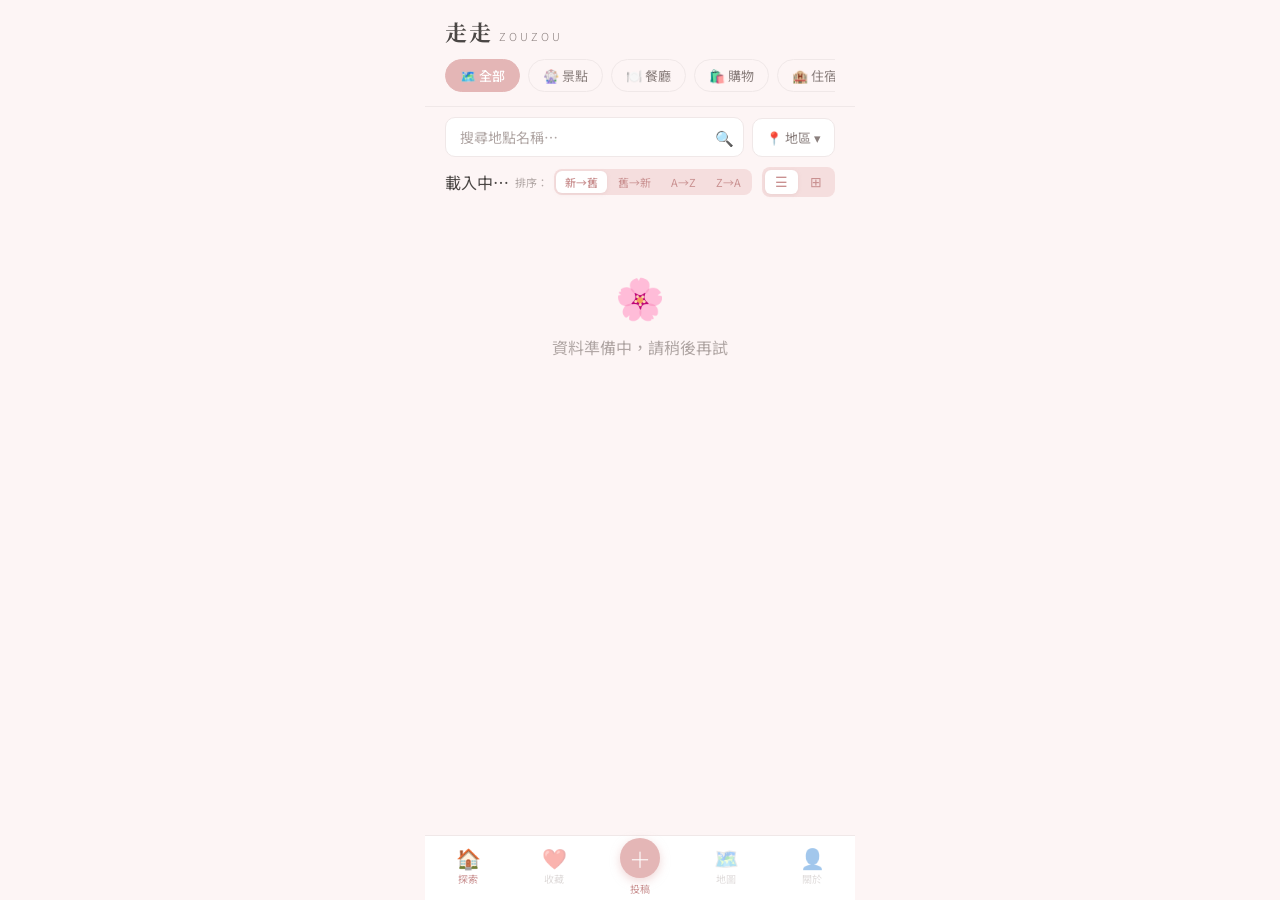
<file: index.html>
<!DOCTYPE html>
<html lang="zh-Hant">
<head>
<meta charset="UTF-8">
<meta name="viewport" content="width=device-width, initial-scale=1.0">
<title>走走 ZOUZOU</title>
<link rel="manifest" href="manifest.json">
<link rel="apple-touch-icon" href="icon-512.png">
<link rel="icon" href="data:image/svg+xml,<svg xmlns='http://www.w3.org/2000/svg' viewBox='0 0 100 100'><text y='.9em' font-size='90'>👣</text></svg>">
<meta name="apple-mobile-web-app-capable" content="yes">
<meta name="apple-mobile-web-app-status-bar-style" content="default">
<meta name="apple-mobile-web-app-title" content="走走">
<meta name="theme-color" content="#FDF5F5">
<link rel="manifest" href="manifest.json">
<link rel="icon" type="image/png" href="favicon.png">
<meta name="apple-mobile-web-app-capable" content="yes">
<meta name="apple-mobile-web-app-status-bar-style" content="default">
<meta name="apple-mobile-web-app-title" content="走走">
<link rel="apple-touch-icon" href="icon-192.png">
<meta name="theme-color" content="#E4B6B6">
<link href="https://fonts.googleapis.com/css2?family=Noto+Serif+TC:wght@400;600;700&family=Noto+Sans+TC:wght@300;400;500&display=swap" rel="stylesheet">
<style>
  :root {
    --bg: #FDF5F5;
    --card: #FFFFFF;
    --primary: #E4B6B6;
    --primary-dark: #C99090;
    --primary-light: #F5DEDE;
    --text: #4A4644;
    --text-light: #8A7F7D;
    --text-xs: #B0A6A4;
    --border: #F0E8E8;
    --shadow: 0 2px 12px rgba(180,140,140,0.10);
    --shadow-hover: 0 6px 24px rgba(180,140,140,0.18);
    --radius: 16px;
    --radius-sm: 10px;
  }
  * { box-sizing: border-box; margin: 0; padding: 0; }
  body {
    font-family: 'Noto Sans TC', sans-serif;
    background: var(--bg); color: var(--text);
    min-height: 100vh; max-width: 430px; margin: 0 auto;
  }

  /* HEADER */
  .header {
    background: var(--bg); padding: 16px 20px 10px;
    position: sticky; top: 0; z-index: 100;
    border-bottom: 1px solid var(--border);
  }
  .header-top { display: flex; align-items: center; justify-content: space-between; margin-bottom: 12px; }
  .logo { display: flex; align-items: baseline; gap: 6px; }
  .logo-zh { font-family: 'Noto Serif TC', serif; font-size: 22px; font-weight: 700; letter-spacing: 2px; }
  .logo-en { font-size: 11px; font-weight: 300; color: var(--text-light); letter-spacing: 3px; }
  .icon-btn {
    width: 36px; height: 36px; border-radius: 50%; border: none;
    background: var(--primary-light); color: var(--primary-dark);
    font-size: 16px; cursor: pointer; display: flex; align-items: center; justify-content: center;
    transition: background 0.2s;
  }
  .icon-btn:hover { background: var(--primary); }
  .cat-scroll { display: flex; gap: 8px; overflow-x: auto; padding-bottom: 4px; scrollbar-width: none; }
  .cat-scroll::-webkit-scrollbar { display: none; }
  .cat-tab {
    flex-shrink: 0; padding: 6px 14px; border-radius: 20px;
    border: 1.5px solid var(--border); background: transparent;
    font-family: 'Noto Sans TC', sans-serif; font-size: 13px;
    color: var(--text-light); cursor: pointer; transition: all 0.2s; white-space: nowrap;
  }
  .cat-tab.active { background: var(--primary); border-color: var(--primary); color: white; font-weight: 500; }
  .cat-tab:hover:not(.active) { border-color: var(--primary); color: var(--primary-dark); }

  /* SEARCH */
  .search-bar { display: flex; gap: 8px; padding: 10px 20px; align-items: center; }
  .search-wrap { flex: 1; position: relative; }
  .search-wrap input {
    width: 100%; padding: 9px 36px 9px 14px;
    border-radius: var(--radius-sm); border: 1.5px solid var(--border);
    background: white; font-family: 'Noto Sans TC', sans-serif;
    font-size: 14px; color: var(--text); outline: none; transition: border-color 0.2s;
  }
  .search-wrap input:focus { border-color: var(--primary); }
  .search-wrap input::placeholder { color: var(--text-xs); }
  .search-icon { position: absolute; right: 10px; top: 50%; transform: translateY(-50%); color: var(--text-xs); font-size: 15px; pointer-events: none; }
  .region-btn {
    flex-shrink: 0; padding: 9px 13px; border-radius: var(--radius-sm);
    border: 1.5px solid var(--border); background: white;
    font-size: 13px; color: var(--text-light); cursor: pointer; white-space: nowrap;
    font-family: 'Noto Sans TC', sans-serif; transition: all 0.2s;
  }
  .region-btn:hover, .region-btn.selected { border-color: var(--primary); color: var(--primary-dark); }

  /* VIEW TOGGLE */
  .view-bar { display: flex; justify-content: space-between; align-items: center; padding: 0 20px 10px; }
  .sort-btns { display: flex; background: var(--primary-light); border-radius: 8px; padding: 2px; gap: 2px; }
  .sort-btn { padding: 3px 9px; border-radius: 6px; border: none; background: transparent; font-size: 11px; cursor: pointer; color: var(--primary-dark); font-family: 'Noto Sans TC', sans-serif; transition: all 0.2s; }
  .sort-btn.active { background: white; box-shadow: 0 1px 4px rgba(180,140,140,0.15); font-weight: 500; }
  .toggle-btns { display: flex; background: var(--primary-light); border-radius: 8px; padding: 3px; gap: 2px; }
  .toggle-btn { padding: 4px 10px; border-radius: 6px; border: none; background: transparent; font-size: 14px; cursor: pointer; color: var(--primary-dark); transition: all 0.2s; }
  .toggle-btn.active { background: white; box-shadow: 0 1px 4px rgba(180,140,140,0.15); }

  /* CONTENT */
  .content { padding: 0 16px 100px; }

  /* LIST MODE */
  .list-view { display: flex; flex-direction: column; gap: 10px; }
  .list-item {
    display: flex; align-items: center; gap: 12px;
    background: white; border-radius: var(--radius);
    padding: 14px 16px; box-shadow: var(--shadow);
    cursor: pointer; transition: box-shadow 0.2s, transform 0.15s;
    animation: fadeUp 0.3s ease both;
  }
  .list-item:hover { box-shadow: var(--shadow-hover); transform: translateY(-1px); }
  .list-emoji { width: 48px; height: 48px; border-radius: 12px; background: var(--bg); display: flex; align-items: center; justify-content: center; font-size: 26px; flex-shrink: 0; }
  .list-info { flex: 1; min-width: 0; }
  .list-name { font-family: 'Noto Serif TC', serif; font-size: 15px; font-weight: 600; margin-bottom: 4px; white-space: nowrap; overflow: hidden; text-overflow: ellipsis; }
  .list-meta { display: flex; gap: 6px; align-items: center; flex-wrap: wrap; }
  .region-tag { font-size: 11px; color: var(--primary-dark); background: var(--primary-light); padding: 2px 8px; border-radius: 20px; }
  .type-tag { font-size: 11px; color: var(--text-light); }
  .list-arrow { color: var(--text-xs); font-size: 18px; flex-shrink: 0; }

  /* CARD MODE */
  .card-view { display: grid; grid-template-columns: 1fr 1fr; gap: 10px; }
  .card-item {
    background: white; border-radius: var(--radius); overflow: hidden;
    box-shadow: var(--shadow); cursor: pointer;
    transition: box-shadow 0.2s, transform 0.15s;
    animation: fadeUp 0.3s ease both;
  }
  .card-item:hover { box-shadow: var(--shadow-hover); transform: translateY(-2px); }
  .card-img-wrap {
    width: 100%; aspect-ratio: 4/3; background: var(--primary-light);
    display: flex; align-items: center; justify-content: center;
    font-size: 36px; overflow: hidden;
  }
  .card-img-wrap img { width: 100%; height: 100%; object-fit: cover; display: block; }
  .card-body { padding: 10px 12px 12px; }
  .card-name { font-family: 'Noto Serif TC', serif; font-size: 14px; font-weight: 600; margin-bottom: 6px; line-height: 1.4; }
  .card-tags { display: flex; gap: 4px; flex-wrap: wrap; }
  .card-region-tag { font-size: 10px; color: var(--primary-dark); background: var(--primary-light); padding: 2px 7px; border-radius: 10px; }
  .card-tag { font-size: 10px; color: var(--text-light); background: var(--bg); padding: 2px 7px; border-radius: 10px; }

  /* DETAIL PAGE - 全頁面取代 modal */
  .detail-page {
    position: fixed; top: 0; left: 0; right: 0; bottom: 0;
    background: var(--bg);
    z-index: 200; overflow-y: auto; overflow-x: hidden;
    transform: translateX(100%);
    transition: transform 0.32s cubic-bezier(.4,0,.2,1);
    width: 100%;
  }
  .detail-page.open { transform: translateX(0); }

  .detail-back {
    position: sticky; top: 0; z-index: 10;
    padding: 12px 16px;
    background: var(--bg);
    display: flex; align-items: center; justify-content: space-between;
  }
  .detail-back button {
    background: none; border: none; cursor: pointer;
    font-family: 'Noto Sans TC', sans-serif;
    font-size: 14px; color: var(--text-light);
    display: flex; align-items: center; gap: 4px;
    padding: 6px 10px; border-radius: 20px;
    transition: background 0.2s;
  }
  .detail-back button:hover { background: var(--primary-light); }

  /* 照片：4:3，contain，無圖片時淺色底 */
  .detail-photo {
    width: 100%; aspect-ratio: 4/3;
    display: flex; align-items: center; justify-content: center;
    overflow: hidden; background: var(--bg);
    font-size: 64px;
  }
  .detail-photo.no-image {
    background: var(--primary-light); /* emoji時用淺粉底 */
  }
  .detail-photo img { width: 100%; height: 100%; object-fit: contain; display: block; }

  .detail-body { padding: 18px 20px 100px; }
  .detail-header { display: flex; justify-content: space-between; align-items: flex-start; margin-bottom: 12px; }
  .detail-title { font-family: 'Noto Serif TC', serif; font-size: 22px; font-weight: 700; flex: 1; margin-right: 8px; line-height: 1.3; }
  .detail-region { font-size: 12px; color: var(--primary-dark); background: var(--primary-light); padding: 4px 10px; border-radius: 20px; flex-shrink: 0; margin-top: 4px; white-space: nowrap; }
  .detail-tags { display: flex; gap: 6px; flex-wrap: wrap; margin-bottom: 14px; }
  .detail-tag { font-size: 12px; color: var(--text-light); background: white; padding: 5px 12px; border-radius: 20px; border: 1px solid var(--border); }
  .detail-desc { font-size: 14px; line-height: 1.8; color: var(--text-light); margin-bottom: 14px; }
  .detail-note {
    background: #FFF8F0; border-left: 3px solid var(--primary);
    padding: 10px 14px; border-radius: 0 8px 8px 0;
    font-size: 13px; color: var(--text); line-height: 1.8; margin-bottom: 16px;
  }
  .detail-note-label { font-weight: 500; color: var(--primary-dark); margin-bottom: 3px; font-size: 12px; }
  .detail-info { margin-bottom: 18px; }
  .detail-info-row { display: flex; gap: 10px; align-items: flex-start; padding: 10px 0; border-bottom: 1px solid var(--border); font-size: 14px; }
  .detail-info-row:last-child { border-bottom: none; }
  .detail-info-icon { color: var(--primary); flex-shrink: 0; width: 20px; text-align: center; font-size: 16px; }
  .detail-info-text { color: var(--text-light); line-height: 1.6; word-break: break-all; }
  .detail-info-text a { color: var(--primary-dark); text-decoration: none; }
  .detail-actions { display: flex; gap: 8px; }

  .btn-nav {
    flex: 1; padding: 13px; background: var(--primary); color: white;
    border: none; border-radius: var(--radius-sm);
    font-family: 'Noto Sans TC', sans-serif; font-size: 14px; font-weight: 500;
    cursor: pointer; transition: background 0.2s;
  }
  .btn-nav:hover { background: var(--primary-dark); }
  .btn-outline {
    padding: 13px 16px; background: white; color: var(--primary-dark);
    border: 1.5px solid var(--primary-light); border-radius: var(--radius-sm);
    font-family: 'Noto Sans TC', sans-serif; font-size: 14px;
    cursor: pointer; transition: all 0.2s; white-space: nowrap;
  }
  .btn-outline:hover { background: var(--primary-light); }

  /* 收藏按鈕 */
  .fav-btn {
    width: 36px; height: 36px; border-radius: 50%; border: none;
    background: white; border: 1.5px solid var(--border);
    font-size: 18px; cursor: pointer; display: flex; align-items: center; justify-content: center;
    transition: all 0.2s; flex-shrink: 0;
  }
  .fav-btn.active { background: var(--primary-light); border-color: var(--primary); }
  .fav-btn:hover { border-color: var(--primary); }

  /* 收藏頁 */
  .fav-page { padding: 16px 16px 100px; display: none; }
  .fav-page.show { display: block; }
  .fav-page-title {
    font-family: 'Noto Serif TC', serif; font-size: 18px; font-weight: 700;
    margin-bottom: 16px; padding: 4px 4px 12px;
    border-bottom: 1px solid var(--border);
  }
  .fav-empty { text-align: center; padding: 60px 20px; color: var(--text-xs); }
  .fav-empty-emoji { font-size: 36px; margin-bottom: 10px; }

  /* 列表卡片上的收藏心 */
  .list-fav-heart {
    font-size: 16px; flex-shrink: 0; cursor: pointer;
    color: var(--border); transition: color 0.2s; padding: 4px;
  }
  .list-fav-heart.active { color: var(--primary); }
  .dropdown-wrap { position: relative; }
  .region-dropdown {
    position: absolute; top: calc(100% + 6px); right: 0;
    background: white; border-radius: var(--radius);
    box-shadow: var(--shadow-hover); padding: 12px;
    display: none; grid-template-columns: repeat(3,1fr); gap: 6px;
    z-index: 300; width: 220px;
  }
  .region-dropdown.open { display: grid; }
  .region-option {
    padding: 7px 4px; border-radius: 8px; border: none;
    background: var(--bg); font-size: 13px; color: var(--text);
    cursor: pointer; text-align: center; transition: all 0.15s;
    font-family: 'Noto Sans TC', sans-serif;
  }
  .region-option:hover, .region-option.active { background: var(--primary-light); color: var(--primary-dark); }
  .region-option.all-opt { grid-column: span 3; background: var(--primary-light); color: var(--primary-dark); font-weight: 500; }

  /* SUBMIT MODAL */
  .submit-overlay {
    position: fixed; inset: 0; background: rgba(74,70,68,0.4); backdrop-filter: blur(4px);
    z-index: 400; display: flex; align-items: flex-end;
    opacity: 0; pointer-events: none; transition: opacity 0.3s;
  }
  .submit-overlay.open { opacity: 1; pointer-events: all; }
  .submit-modal {
    background: white; border-radius: 24px 24px 0 0;
    width: 100%; max-width: 430px; padding: 0 20px 40px;
    transform: translateY(100%); transition: transform 0.35s cubic-bezier(.4,0,.2,1);
    max-height: 85vh; overflow-y: auto;
  }
  .submit-overlay.open .submit-modal { transform: translateY(0); }
  .submit-handle { width: 36px; height: 4px; background: var(--border); border-radius: 2px; margin: 12px auto 16px; }
  .submit-title { font-family: 'Noto Serif TC', serif; font-size: 18px; font-weight: 700; margin-bottom: 4px; }
  .submit-subtitle { font-size: 12px; color: var(--text-light); margin-bottom: 20px; }
  .form-group { margin-bottom: 14px; }
  .form-label { font-size: 12px; color: var(--text-light); margin-bottom: 5px; display: block; }
  .form-input, .form-select, .form-textarea {
    width: 100%; padding: 10px 14px; border: 1.5px solid var(--border);
    border-radius: var(--radius-sm); font-family: 'Noto Sans TC', sans-serif;
    font-size: 14px; color: var(--text); background: var(--bg); outline: none; transition: border-color 0.2s;
  }
  .form-input:focus, .form-select:focus, .form-textarea:focus { border-color: var(--primary); }
  .form-textarea { resize: vertical; min-height: 70px; }
  .form-row { display: grid; grid-template-columns: 1fr 1fr; gap: 10px; }
  .form-hint { font-size: 11px; color: var(--text-xs); margin-top: 4px; }
  .btn-submit {
    width: 100%; padding: 13px; background: var(--primary); color: white; border: none;
    border-radius: var(--radius-sm); font-family: 'Noto Sans TC', sans-serif;
    font-size: 15px; font-weight: 500; cursor: pointer; transition: background 0.2s; margin-top: 6px;
  }
  .btn-submit:hover { background: var(--primary-dark); }
  .btn-submit:disabled { background: var(--text-xs); cursor: not-allowed; }

  /* LOADING */
  .loading { text-align: center; padding: 60px 20px; color: var(--text-xs); }
  .loading-spinner { font-size: 32px; animation: spin 1s linear infinite; display: inline-block; }
  @keyframes spin { to { transform: rotate(360deg); } }

  /* EMPTY */
  .empty { text-align: center; padding: 60px 20px; color: var(--text-xs); }
  .empty-emoji { font-size: 40px; margin-bottom: 10px; }

  /* BOTTOM NAV */
  .bottom-nav {
    position: fixed; bottom: 0; left: 50%; transform: translateX(-50%);
    width: 100%; max-width: 430px; background: white;
    border-top: 1px solid var(--border);
    display: flex; padding: 8px 0 env(safe-area-inset-bottom, 8px); z-index: 150;
  }
  .nav-item {
    flex: 1; display: flex; flex-direction: column; align-items: center; gap: 3px;
    padding: 4px 0; cursor: pointer; border: none; background: transparent;
    color: var(--text-xs); font-size: 10px; font-family: 'Noto Sans TC', sans-serif;
    transition: color 0.2s;
  }
  .nav-item { opacity: 0.4; }
  .nav-item.active { color: var(--primary-dark); opacity: 1; }
  .nav-item.submit-nav { opacity: 1; } /* 投稿按鈕常駐顯示 */
  .nav-icon { font-size: 20px; line-height: 1; }
  .nav-item.submit-nav .nav-icon {
    background: var(--primary); color: white;
    width: 40px; height: 40px; border-radius: 50%;
    display: flex; align-items: center; justify-content: center;
    font-size: 22px; font-weight: 300;
    box-shadow: 0 3px 10px rgba(228,182,182,0.55);
    margin-top: -10px;
  }
  .nav-item.submit-nav { color: var(--primary-dark); }

  /* ABOUT PAGE */
  .about-page { padding: 24px 20px 100px; display: none; }
  .about-page.show { display: block; }
  .about-logo { text-align: center; margin-bottom: 24px; }
  .about-logo .big-logo { font-family: 'Noto Serif TC', serif; font-size: 36px; font-weight: 700; letter-spacing: 4px; }
  .about-logo .big-en { font-size: 13px; letter-spacing: 5px; color: var(--text-light); margin-top: 2px; }
  .about-version { display: inline-block; background: var(--primary-light); color: var(--primary-dark); font-size: 11px; padding: 3px 10px; border-radius: 20px; margin-top: 8px; }
  .about-section { background: white; border-radius: var(--radius); padding: 16px; margin-bottom: 12px; box-shadow: var(--shadow); }
  .about-section-title { font-weight: 600; font-size: 14px; margin-bottom: 8px; color: var(--text); }
  .about-section p { font-size: 13px; color: var(--text-light); line-height: 1.8; }
  .about-intro { background: transparent; box-shadow: none; padding: 0 4px 4px; border: none; }
  .about-intro p { font-size: 12px; color: var(--text-xs); line-height: 1.9; margin-bottom: 0; white-space: nowrap; overflow: hidden; text-overflow: ellipsis; }
  .about-intro p:last-child { margin-bottom: 0; }

  /* ANIMATIONS */
  @keyframes fadeUp { from { opacity: 0; transform: translateY(12px); } to { opacity: 1; transform: translateY(0); } }
  .list-item:nth-child(1){animation-delay:.03s}.list-item:nth-child(2){animation-delay:.07s}
  .list-item:nth-child(3){animation-delay:.11s}.list-item:nth-child(4){animation-delay:.15s}
  .list-item:nth-child(5){animation-delay:.19s}.list-item:nth-child(6){animation-delay:.23s}
  .card-item:nth-child(1){animation-delay:.03s}.card-item:nth-child(2){animation-delay:.07s}
  .card-item:nth-child(3){animation-delay:.11s}.card-item:nth-child(4){animation-delay:.15s}
  .card-item:nth-child(5){animation-delay:.19s}.card-item:nth-child(6){animation-delay:.23s}

  /* toast */
  .toast {
    position: fixed; bottom: 90px; left: 50%; transform: translateX(-50%) translateY(20px);
    background: var(--text); color: white; padding: 10px 20px; border-radius: 20px;
    font-size: 13px; z-index: 500; opacity: 0; transition: all 0.3s; pointer-events: none; white-space: nowrap;
  }
  .toast.show { opacity: 1; transform: translateX(-50%) translateY(0); }
</style>
</head>
<body>

<!-- ══ CONFIG ══════════════════════════════════════════════════════ -->
<script>
  // ★ 請填入你的設定
  const SHEET_ID = '1aKIQ0zshgJr3PQObU6ulKaSjX-NdwerYacrzs6Ku3LY';
  const SHEET_NAME = '走走_親子友善地標清單';  // 正式資料分頁名稱

  // ★ Google Forms 投稿表單網址（建好後貼在這裡）
  const SUBMIT_FORM_URL = 'https://docs.google.com/forms/d/1eM3H_EOUjevBcKBK2BinA1ZXA5YjCwEfK7uqXCeTvVE/viewform';
</script>
<!-- ══════════════════════════════════════════════════════════════ -->

<!-- HEADER -->
<header class="header">
  <div class="header-top">
    <div class="logo">
      <span class="logo-zh">走走</span>
      <span class="logo-en">ZOUZOU</span>
    </div>

  </div>
  <div class="cat-scroll" id="catScroll">
    <button class="cat-tab active" data-cat="全部">🗺️ 全部</button>
    <button class="cat-tab" data-cat="景點">🎡 景點</button>
    <button class="cat-tab" data-cat="餐廳">🍽️ 餐廳</button>
    <button class="cat-tab" data-cat="購物">🛍️ 購物</button>
    <button class="cat-tab" data-cat="住宿">🏨 住宿</button>
  </div>
</header>

<!-- SEARCH BAR -->
<div class="search-bar" id="searchBar">
  <div class="search-wrap">
    <input type="text" id="searchInput" placeholder="搜尋地點名稱…">
    <span class="search-icon">🔍</span>
  </div>
  <div class="dropdown-wrap">
    <button class="region-btn" id="regionBtn">📍 地區 ▾</button>
    <div class="region-dropdown" id="regionDropdown">
      <button class="region-option all-opt" data-region="全部">全部地區</button>
      <button class="region-option" data-region="台北">台北</button>
      <button class="region-option" data-region="新北">新北</button>
      <button class="region-option" data-region="基隆">基隆</button>
      <button class="region-option" data-region="桃園">桃園</button>
      <button class="region-option" data-region="新竹">新竹</button>
      <button class="region-option" data-region="苗栗">苗栗</button>
      <button class="region-option" data-region="台中">台中</button>
      <button class="region-option" data-region="彰化">彰化</button>
      <button class="region-option" data-region="南投">南投</button>
      <button class="region-option" data-region="雲林">雲林</button>
      <button class="region-option" data-region="嘉義">嘉義</button>
      <button class="region-option" data-region="台南">台南</button>
      <button class="region-option" data-region="高雄">高雄</button>
      <button class="region-option" data-region="屏東">屏東</button>
      <button class="region-option" data-region="台東">台東</button>
      <button class="region-option" data-region="花蓮">花蓮</button>
      <button class="region-option" data-region="宜蘭">宜蘭</button>
    </div>
  </div>
</div>

<!-- VIEW BAR -->
<div class="view-bar" id="viewBar">
  <div style="display:flex; align-items:center; gap:6px;">
    <span class="result-count" id="resultCount">載入中…</span>
    <span style="font-size:11px;color:var(--text-xs);">排序：</span>
    <div class="sort-btns">
      <button class="sort-btn active" id="sortNew" onclick="setSort('new')">新→舊</button>
      <button class="sort-btn" id="sortOld" onclick="setSort('old')">舊→新</button>
      <button class="sort-btn" id="sortNameAZ" onclick="setSort('nameAZ')">A→Z</button>
      <button class="sort-btn" id="sortNameZA" onclick="setSort('nameZA')">Z→A</button>
    </div>
  </div>
  <div class="toggle-btns">
    <button class="toggle-btn active" id="listToggle" onclick="setView('list')">☰</button>
    <button class="toggle-btn" id="cardToggle" onclick="setView('card')">⊞</button>
  </div>
</div>

<!-- MAIN CONTENT -->
<div id="mainContent">
  <div class="content" id="content">
    <div class="loading"><div class="loading-spinner">🌸</div><div style="margin-top:12px;font-size:13px;">資料載入中…</div></div>
  </div>
</div>

<!-- ABOUT PAGE -->
<div class="about-page" id="aboutPage">
  <div class="about-logo">
    <div class="big-logo">走走</div>
    <div class="big-en">ZOUZOU</div>
    <div class="about-version">v1.0 · 2026-04-21</div>
  </div>
  <div class="about-section about-intro">
    <p style="font-size:14px; font-weight:600; color:var(--text); white-space:normal; text-align:center; margin-bottom:8px;">走走 ZOUZOU｜你的育兒好去處</p>
    <p style="text-align:center; white-space:normal;">不定期更新全台親子好去處</p>
    <p style="text-align:center; white-space:normal;">設施資訊一手掌握，一鍵導航直達</p>
    <p style="text-align:center; white-space:normal;">讓每一次出門，都多一點陪伴時間❤️</p>
  </div>
  <div class="about-section">
    <div class="about-section-title">📖 使用說明</div>
    <p>上方可依「類別」或「地區」篩選地點，也可以直接輸入名稱搜尋。找到喜歡的地方，點進去就能看詳細資訊，或一鍵開啟地圖導航 🧭</p>
    <p style="margin-top:8px;">右上角的 ☰ 和 ⊞ 可以切換列表或卡片的顯示方式，依個人喜好選擇就好！</p>
  </div>
  <div class="about-section">
    <div class="about-section-title">✏️ 投稿地點</div>
    <p>去過什麼好地方想分享嗎？點下方「＋」按鈕，填寫基本資訊送出，審核後會盡快上架！</p>
  </div>
  <div style="text-align:center; padding: 16px 0 0; font-size: 12px; color: var(--text-xs);">
    持續更新中 · v1.0 · 2026-04-21
  </div>
</div>

<!-- DETAIL PAGE -->
<div class="detail-page" id="detailPage">
  <div class="detail-back">
    <button onclick="closeDetail()">‹ 返回列表</button>
    <button class="fav-btn" id="detailFavBtn" onclick="toggleFavFromDetail()">🤍</button>
  </div>
  <div class="detail-photo" id="detailPhoto">📍</div>
  <div class="detail-body">
    <div class="detail-header">
      <div class="detail-title" id="detailTitle"></div>
      <div class="detail-region" id="detailRegion"></div>
    </div>
    <div class="detail-tags" id="detailTags"></div>
    <div class="detail-desc" id="detailDesc"></div>
    <div class="detail-note" id="detailNote" style="display:none">
      <div class="detail-note-label">⭐️ 私房提醒</div>
      <div id="detailNoteText"></div>
    </div>
    <div class="detail-info" id="detailInfo"></div>
    <div class="detail-actions" id="detailActions"></div>
  </div>
</div>

<!-- FAV PAGE -->
<div class="fav-page" id="favPage">
  <div class="fav-page-title">🤍 我的收藏</div>
  <div id="favContent"></div>
</div>

<!-- SUBMIT MODAL -->
<div class="submit-overlay" id="submitOverlay">
  <div class="submit-modal">
    <div class="submit-handle"></div>
    <div class="submit-title">✏️ 投稿地點</div>
    <div class="submit-subtitle">發現好去處？分享給大家，Yui 審核後會上架 🙌</div>

    <div class="form-row">
      <div class="form-group">
        <label class="form-label">類別 *</label>
        <select class="form-select" id="f_cat">
          <option value="">請選擇</option>
          <option>景點</option><option>餐廳</option><option>購物</option><option>住宿</option>
        </select>
      </div>
      <div class="form-group">
        <label class="form-label">地區 *</label>
        <select class="form-select" id="f_region">
          <option value="">請選擇</option>
          <option>台北</option><option>新北</option><option>基隆</option><option>桃園</option>
          <option>新竹</option><option>苗栗</option><option>台中</option><option>彰化</option>
          <option>南投</option><option>雲林</option><option>嘉義</option><option>台南</option>
          <option>高雄</option><option>屏東</option><option>台東</option><option>花蓮</option><option>宜蘭</option>
        </select>
      </div>
    </div>

    <div class="form-group">
      <label class="form-label">地點名稱 *</label>
      <input class="form-input" type="text" id="f_name" placeholder="請輸入地點正式名稱">
    </div>

    <div class="form-group">
      <label class="form-label">Google Maps 連結 *</label>
      <input class="form-input" type="url" id="f_maps" placeholder="https://maps.app.goo.gl/…">
      <div class="form-hint">在 Google Maps 找到地點後，點「分享」複製連結</div>
    </div>

    <div class="form-group">
      <label class="form-label">簡介（選填）</label>
      <textarea class="form-textarea" id="f_desc" placeholder="描述一下這個地方的特色，50字以內～"></textarea>
    </div>

    <div class="form-group">
      <label class="form-label">你的暱稱（選填）</label>
      <input class="form-input" type="text" id="f_nick" placeholder="匿名也沒關係">
    </div>

    <button class="btn-submit" id="submitBtn" onclick="submitForm()">📨 送出投稿</button>
  </div>
</div>

<!-- BOTTOM NAV -->
<nav class="bottom-nav">
  <button class="nav-item active" data-tab="home" onclick="setTab('home', this)">
    <span class="nav-icon">🏠</span>探索
  </button>
  <button class="nav-item" data-tab="fav" onclick="setTab('fav', this)">
    <span class="nav-icon">❤️</span>收藏
  </button>
  <button class="nav-item submit-nav" onclick="openSubmit()">
    <span class="nav-icon">＋</span>投稿
  </button>
  <button class="nav-item" data-tab="map" onclick="setTab('map', this)">
    <span class="nav-icon">🗺️</span>地圖
  </button>
  <button class="nav-item" data-tab="about" onclick="showAbout()">
    <span class="nav-icon">👤</span>關於
  </button>
</nav>

<!-- TOAST -->
<div class="toast" id="toast"></div>

<script>
// ══ STATE ══════════════════════════════════════════════════════════
let allPlaces = [];
let currentView = 'list';
let currentCat = '全部';
let currentRegion = '全部';
let currentSort = 'new';
let currentDetail = null;

// ══ DATA FETCH FROM GOOGLE SHEETS ══════════════════════════════════
async function loadData() {
  try {
    const encodedSheet = encodeURIComponent(SHEET_NAME);
    const url = `https://docs.google.com/spreadsheets/d/${SHEET_ID}/gviz/tq?tqx=out:json&sheet=${encodedSheet}`;
    const res = await fetch(url);
    const text = await res.text();
    // Google 回傳的格式是 /*O_o*/ google.visualization.Query.setResponse({...})
    const json = JSON.parse(text.match(/google\.visualization\.Query\.setResponse\(([\s\S]*)\)/)[1]);
    const rows = json.table.rows;
    const cols = json.table.cols.map(c => c.label);

    // 用欄位名稱比對，不區分大小寫，支援有無時間戳記欄位
    const colMap = {};
    cols.forEach((label, i) => { colMap[label.toLowerCase()] = i; });
    console.log('Sheets 欄位：', cols); // 除錯用

    const getByName = (row, ...names) => {
      for (const n of names) {
        const idx = colMap[n.toLowerCase()];
        if (idx !== undefined && row.c[idx] && row.c[idx].v !== null && row.c[idx].v !== undefined) {
          return String(row.c[idx].v).trim();
        }
      }
      return '';
    };

    allPlaces = rows.map((row, i) => ({
      id: i,
      name:     getByName(row, 'name', '名稱'),
      emoji:    getByName(row, 'emoji', '表情符號') || '📍',
      category: getByName(row, 'category', '類別'),
      tags:     getByName(row, 'tags', '類型/特色標籤', '標籤'),
      area:     getByName(row, 'area', '地區'),
      address:  getByName(row, 'address', '地址'),
      phone:    getByName(row, 'phone', '電話'),
      mapsUrl:  getByName(row, 'mapsurl', 'mapsUrl', '導航連結'),
      website:  getByName(row, 'website', '官網連結'),
      hours:    getByName(row, 'hours', '營業時間'),
      image:    getByName(row, 'image', '圖片網址'),
      notes:    getByName(row, 'notes', '備註'),
      bookingUrl: getByName(row, 'bookingurl', 'bookingUrl', '訂位連結', '線上訂位'),
      createdAt: getByName(row, '時間戳記', 'timestamp', 'createdAt'),
    })).filter(p => p.name);

    renderList();
  } catch (e) {
    console.error(e);
    document.getElementById('content').innerHTML = `
      <div class="empty">
        <div class="empty-emoji">🌸</div>
        <div>資料準備中，請稍後再試</div>
      </div>`;
  }
}

// ══ FILTER & RENDER ════════════════════════════════════════════════
function getFiltered() {
  const q = document.getElementById('searchInput').value.trim().toLowerCase();
  let result = allPlaces.filter(p => {
    if (currentCat !== '全部' && p.category !== currentCat) return false;
    if (currentRegion !== '全部' && p.area !== currentRegion) return false;
    if (q && !p.name.toLowerCase().includes(q) && !p.tags.toLowerCase().includes(q)) return false;
    return true;
  });
  if (currentSort === 'new') {
    result = [...result].reverse(); // id 越大 = 越下面 = 越新
  } else if (currentSort === 'old') {
    // 保持原始順序（id 由小到大）
  } else if (currentSort === 'nameAZ') {
    result = [...result].sort((a, b) => a.name.localeCompare(b.name, 'zh-TW'));
  } else if (currentSort === 'nameZA') {
    result = [...result].sort((a, b) => b.name.localeCompare(a.name, 'zh-TW'));
  }
  return result;
}

function renderList() {
  const filtered = getFiltered();
  document.getElementById('resultCount').textContent = `共 ${filtered.length} 筆`;
  const el = document.getElementById('content');

  if (filtered.length === 0) {
    el.innerHTML = `<div class="empty"><div class="empty-emoji">🔍</div><div>找不到符合的地點</div></div>`;
    return;
  }

  if (currentView === 'list') {
    el.innerHTML = `<div class="list-view">${filtered.map(p => `
      <div class="list-item" onclick="openDetail(${p.id})">
        <div class="list-emoji">${p.emoji}</div>
        <div class="list-info">
          <div class="list-name">${p.name}</div>
          <div class="list-meta">
            <span class="region-tag">${p.area}</span>
            ${p.tags ? p.tags.split(/[,，、]/).map(t => t.trim()).filter(Boolean).map(t => `<span class="type-tag">${t}</span>`).join('') : ''}
          </div>
        </div>
        <div class="list-arrow">›</div>
      </div>`).join('')}</div>`;
  } else {
    el.innerHTML = `<div class="card-view">${filtered.map(p => `
      <div class="card-item" onclick="openDetail(${p.id})">
        <div class="card-img-wrap">
          ${p.image
            ? `<img src="${p.image}" alt="${p.name}" onerror="this.parentElement.innerHTML='${p.emoji}'">`
            : p.emoji}
        </div>
        <div class="card-body">
          <div class="card-name">${p.name}</div>
          <div class="card-tags">
            <span class="card-region-tag">${p.area}</span>
            ${p.category ? `<span class="card-tag">${p.category}</span>` : ''}
          </div>
        </div>
      </div>`).join('')}</div>`;
  }
}

// ══ DETAIL PAGE ════════════════════════════════════════════════════
function openDetail(id) {
  const p = allPlaces.find(x => x.id === id);
  if (!p) return;
  currentDetail = p;

  // 照片
  const photo = document.getElementById('detailPhoto');
  if (p.image) {
    photo.classList.remove('no-image');
    photo.innerHTML = `<img src="${p.image}" alt="${p.name}" onerror="this.parentElement.classList.add('no-image');this.parentElement.innerHTML='${p.emoji}'">`;
  } else {
    photo.classList.add('no-image');
    photo.innerHTML = p.emoji;
  }

  document.getElementById('detailTitle').textContent = p.name;
  document.getElementById('detailRegion').textContent = p.area;

  // 標籤
  const tagsEl = document.getElementById('detailTags');
  if (p.tags) {
    const tagList = p.tags.split(/[,，、]/).map(t => t.trim()).filter(Boolean);
    tagsEl.innerHTML = tagList.map(t => `<span class="detail-tag">${t}</span>`).join('');
  } else {
    tagsEl.innerHTML = '';
  }

  // 簡介
  const descEl = document.getElementById('detailDesc');
  if (p.notes && !p.address && !p.phone && !p.hours) {
    // 如果只有 notes 沒有其他資訊，notes 當簡介用
    descEl.textContent = '';
  } else {
    descEl.textContent = '';
  }
  // notes 欄在試算表裡同時當作「備註/私房提醒」
  if (p.notes) {
    document.getElementById('detailNote').style.display = '';
    document.getElementById('detailNoteText').textContent = p.notes;
  } else {
    document.getElementById('detailNote').style.display = 'none';
  }

  // 資訊列
  let info = '';
  if (p.address) info += `<div class="detail-info-row"><span class="detail-info-icon">📍</span><span class="detail-info-text">${p.address}</span></div>`;
  if (p.phone)   info += `<div class="detail-info-row"><span class="detail-info-icon">📞</span><span class="detail-info-text"><a href="tel:${p.phone}">${p.phone}</a></span></div>`;
  if (p.hours) {
    const hoursHtml = p.hours
      .replace(/\n/g, '<br>')
      .replace(/\s+(週|（|\()/g, '<br>$1')
      .replace(/\s{2,}/g, '<br>');
    info += `<div class="detail-info-row"><span class="detail-info-icon">🕐</span><span class="detail-info-text">${hoursHtml}</span></div>`;
  }
  // notes 移到資訊列最下面，支援換行
  if (p.notes) {
    const notesHtml = p.notes.replace(/\n/g, '<br>');
    info += `<div class="detail-info-row"><span class="detail-info-icon">⭐️</span><span class="detail-info-text" style="color:var(--text)">${notesHtml}</span></div>`;
  }
  document.getElementById('detailInfo').innerHTML = info;
  // 原本的 detailNote 區塊隱藏（改到資訊列了）
  document.getElementById('detailNote').style.display = 'none';

  // 按鈕
  let actions = '';
  if (p.mapsUrl)     actions += `<button class="btn-nav" onclick="window.open('${p.mapsUrl}','_blank')">🧭 導航前往</button>`;
  if (p.bookingUrl)  actions += `<button class="btn-outline" onclick="window.open('${p.bookingUrl}','_blank')">📅 線上訂位</button>`;
  if (p.website)     actions += `<button class="btn-outline" onclick="window.open('${p.website}','_blank')">🔗 官網</button>`;
  document.getElementById('detailActions').innerHTML = actions;

  document.getElementById('detailPage').dataset.from = 'list';
  document.getElementById('detailPage').classList.add('open');
  document.getElementById('detailPage').scrollTop = 0;
  updateDetailFavBtn(isFav(id));
}

function closeDetail() {
  const from = document.getElementById('detailPage').dataset.from;
  document.getElementById('detailPage').classList.remove('open');
  if (from === 'fav') renderFavPage();
}

// ══ FAVOURITES ═════════════════════════════════════════════════════
function getFavs() {
  try { return JSON.parse(localStorage.getItem('zouzou_favs') || '[]'); } catch { return []; }
}
function saveFavs(favs) {
  localStorage.setItem('zouzou_favs', JSON.stringify(favs));
}
function isFav(id) { return getFavs().includes(id); }
function toggleFav(id) {
  let favs = getFavs();
  if (favs.includes(id)) {
    favs = favs.filter(f => f !== id);
    showToast('已取消收藏');
  } else {
    favs.push(id);
    showToast('✅ 已加入收藏！');
  }
  saveFavs(favs);
  return favs.includes(id);
}

function toggleFavFromDetail() {
  if (!currentDetail) return;
  const isNowFav = toggleFav(currentDetail.id);
  updateDetailFavBtn(isNowFav);
  renderList(); // 更新列表上的心形
}

function updateDetailFavBtn(active) {
  const btn = document.getElementById('detailFavBtn');
  btn.textContent = active ? '❤️' : '🤍';
  btn.classList.toggle('active', active);
}

function renderFavPage() {
  const favIds = getFavs();
  const el = document.getElementById('favContent');
  if (favIds.length === 0) {
    el.innerHTML = `<div class="fav-empty"><div class="fav-empty-emoji">🤍</div><div>還沒有收藏的地點</div><div style="font-size:11px;margin-top:6px;">在地點詳細頁點右上角的心形加入收藏</div></div>`;
    return;
  }
  const favPlaces = favIds.map(id => allPlaces.find(p => p.id === id)).filter(Boolean);
  el.innerHTML = `<div class="list-view">${favPlaces.map(p => `
    <div class="list-item" onclick="openDetailFromFav(${p.id})">
      <div class="list-emoji">${p.emoji}</div>
      <div class="list-info">
        <div class="list-name">${p.name}</div>
        <div class="list-meta">
          <span class="region-tag">${p.area}</span>
          ${p.tags ? p.tags.split(/[,，、]/).map(t => t.trim()).filter(Boolean).map(t => `<span class="type-tag">${t}</span>`).join('') : ''}
        </div>
      </div>
      <span class="list-fav-heart active" onclick="removeFavFromList(event,${p.id})">❤️</span>
    </div>`).join('')}</div>`;
}

function openDetailFromFav(id) {
  openDetail(id);
  // 返回後回到收藏頁
  document.getElementById('detailPage').dataset.from = 'fav';
}

function removeFavFromList(e, id) {
  e.stopPropagation();
  toggleFav(id);
  renderFavPage();
}
function openSubmit() {
  if (!SUBMIT_FORM_URL) {
    showToast('⚙️ 投稿功能設定中，敬請期待！');
    return;
  }
  window.open(SUBMIT_FORM_URL, '_blank');
}


// ══ UI CONTROLS ════════════════════════════════════════════════════
function setSort(s) {
  currentSort = s;
  document.getElementById('sortNew').classList.toggle('active', s === 'new');
  document.getElementById('sortOld').classList.toggle('active', s === 'old');
  document.getElementById('sortNameAZ').classList.toggle('active', s === 'nameAZ');
  document.getElementById('sortNameZA').classList.toggle('active', s === 'nameZA');
  renderList();
}

function setView(v) {
  currentView = v;
  document.getElementById('listToggle').classList.toggle('active', v === 'list');
  document.getElementById('cardToggle').classList.toggle('active', v === 'card');
  renderList();
}

// 類別 tabs
document.getElementById('catScroll').addEventListener('click', e => {
  const tab = e.target.closest('.cat-tab');
  if (!tab) return;
  document.querySelectorAll('.cat-tab').forEach(t => t.classList.remove('active'));
  tab.classList.add('active');
  currentCat = tab.dataset.cat;
  renderList();
});

// 搜尋
document.getElementById('searchInput').addEventListener('input', renderList);

// 地區 dropdown
document.getElementById('regionBtn').addEventListener('click', (e) => {
  e.stopPropagation();
  document.getElementById('regionDropdown').classList.toggle('open');
});
document.getElementById('regionDropdown').addEventListener('click', e => {
  const opt = e.target.closest('.region-option');
  if (!opt) return;
  currentRegion = opt.dataset.region;
  const btn = document.getElementById('regionBtn');
  btn.textContent = currentRegion === '全部' ? '📍 地區 ▾' : `📍 ${currentRegion} ▾`;
  btn.classList.toggle('selected', currentRegion !== '全部');
  document.querySelectorAll('.region-option').forEach(o => o.classList.remove('active'));
  opt.classList.add('active');
  document.getElementById('regionDropdown').classList.remove('open');
  renderList();
});
document.addEventListener('click', () => {
  document.getElementById('regionDropdown').classList.remove('open');
});

// About / 頁面切換
function showAbout() {
  document.getElementById('mainContent').style.display = 'none';
  document.getElementById('searchBar').style.display = 'none';
  document.getElementById('viewBar').style.display = 'none';
  document.getElementById('catScroll').style.display = 'none';
  document.getElementById('favPage').classList.remove('show');
  document.getElementById('aboutPage').classList.add('show');
  document.querySelectorAll('.nav-item').forEach(n => n.classList.remove('active'));
  document.querySelector('[data-tab="about"]').classList.add('active');
}
function setTab(tab, el) {
  if (tab === 'home') {
    showHome();
    document.querySelectorAll('.nav-item').forEach(n => n.classList.remove('active'));
    el.classList.add('active');
  } else if (tab === 'about') {
    showAbout();
  } else if (tab === 'fav') {
    showFavPage();
    document.querySelectorAll('.nav-item').forEach(n => n.classList.remove('active'));
    el.classList.add('active');
  } else {
    showToast('🚧 功能開發中');
  }
}

function showFavPage() {
  document.getElementById('mainContent').style.display = 'none';
  document.getElementById('searchBar').style.display = 'none';
  document.getElementById('viewBar').style.display = 'none';
  document.getElementById('catScroll').style.display = 'none';
  document.getElementById('aboutPage').classList.remove('show');
  document.getElementById('favPage').classList.add('show');
  renderFavPage();
}

function showHome() {
  document.getElementById('mainContent').style.display = '';
  document.getElementById('searchBar').style.display = '';
  document.getElementById('viewBar').style.display = '';
  document.getElementById('catScroll').style.display = '';
  document.getElementById('aboutPage').classList.remove('show');
  document.getElementById('favPage').classList.remove('show');
}

// Toast
function showToast(msg) {
  const t = document.getElementById('toast');
  t.textContent = msg;
  t.classList.add('show');
  setTimeout(() => t.classList.remove('show'), 2800);
}

// ══ INIT ═══════════════════════════════════════════════════════════
loadData();
</script>

</body>
</html>
</file>
